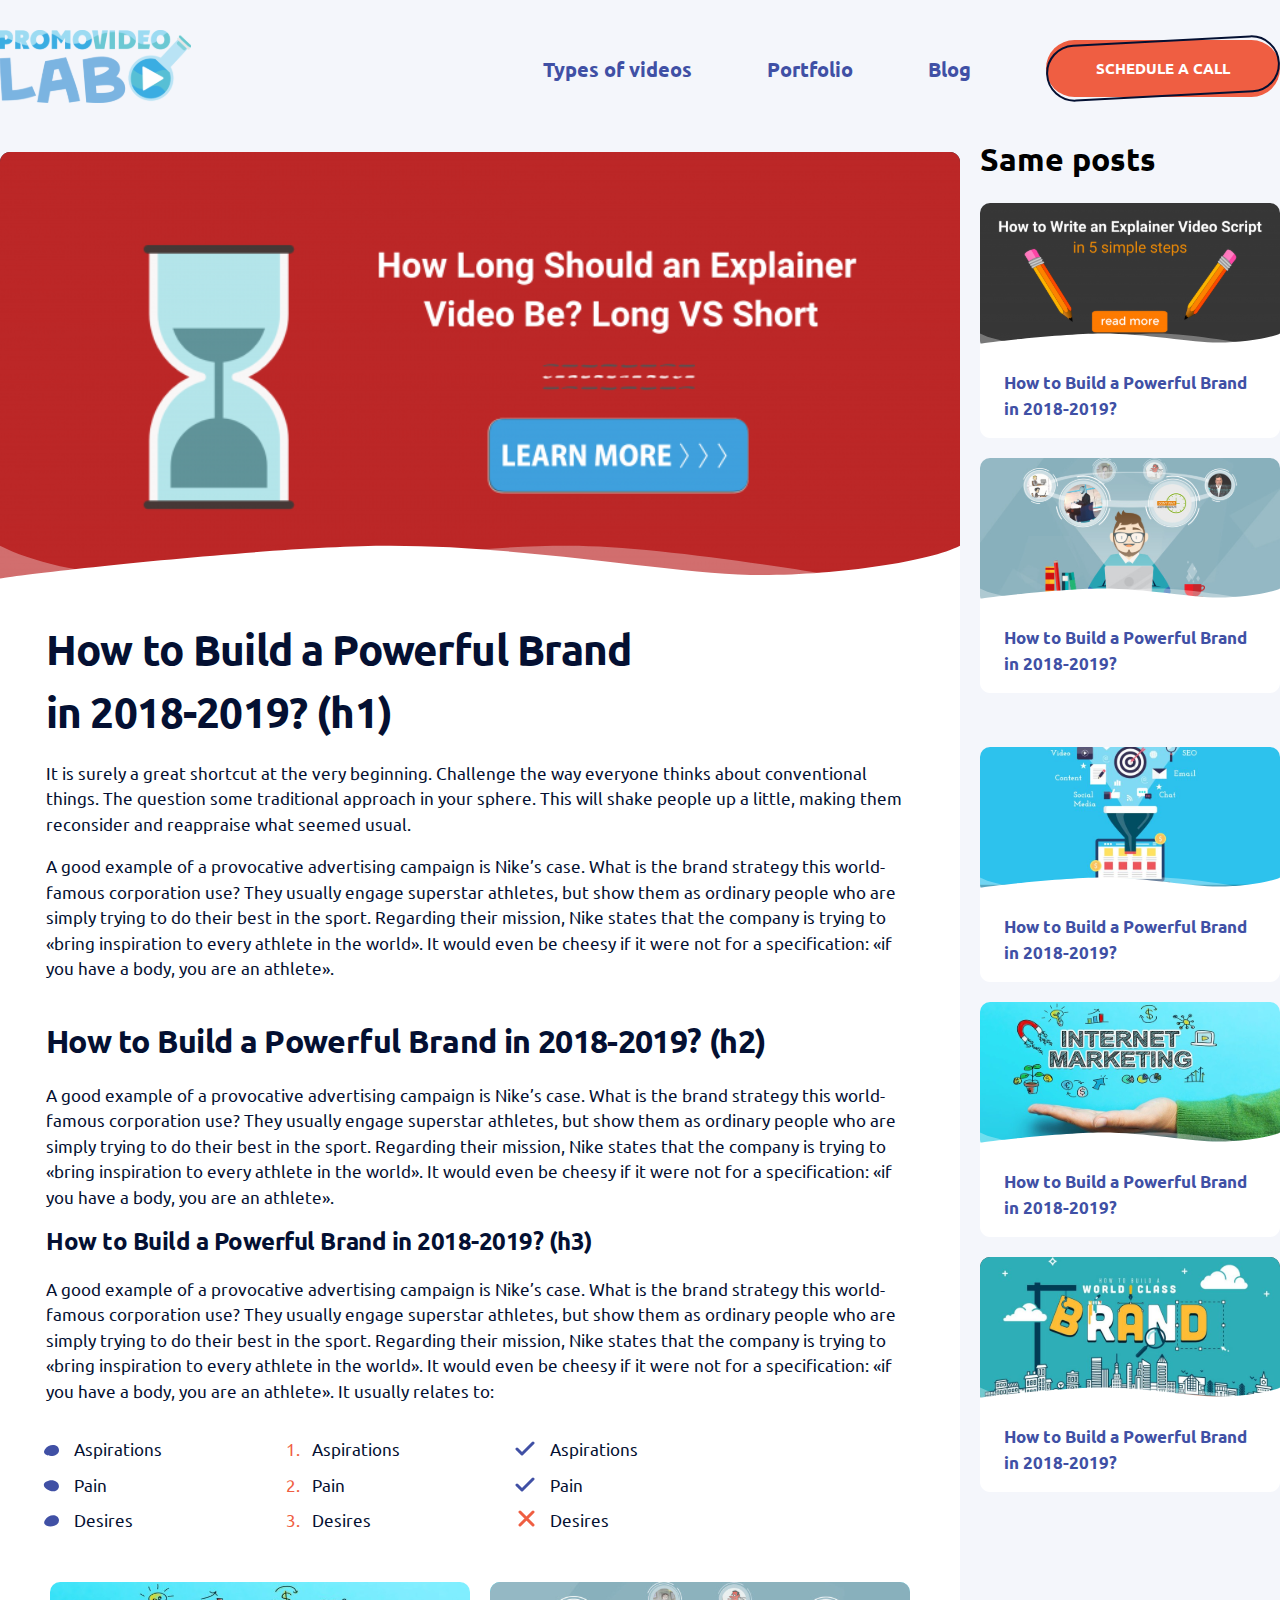
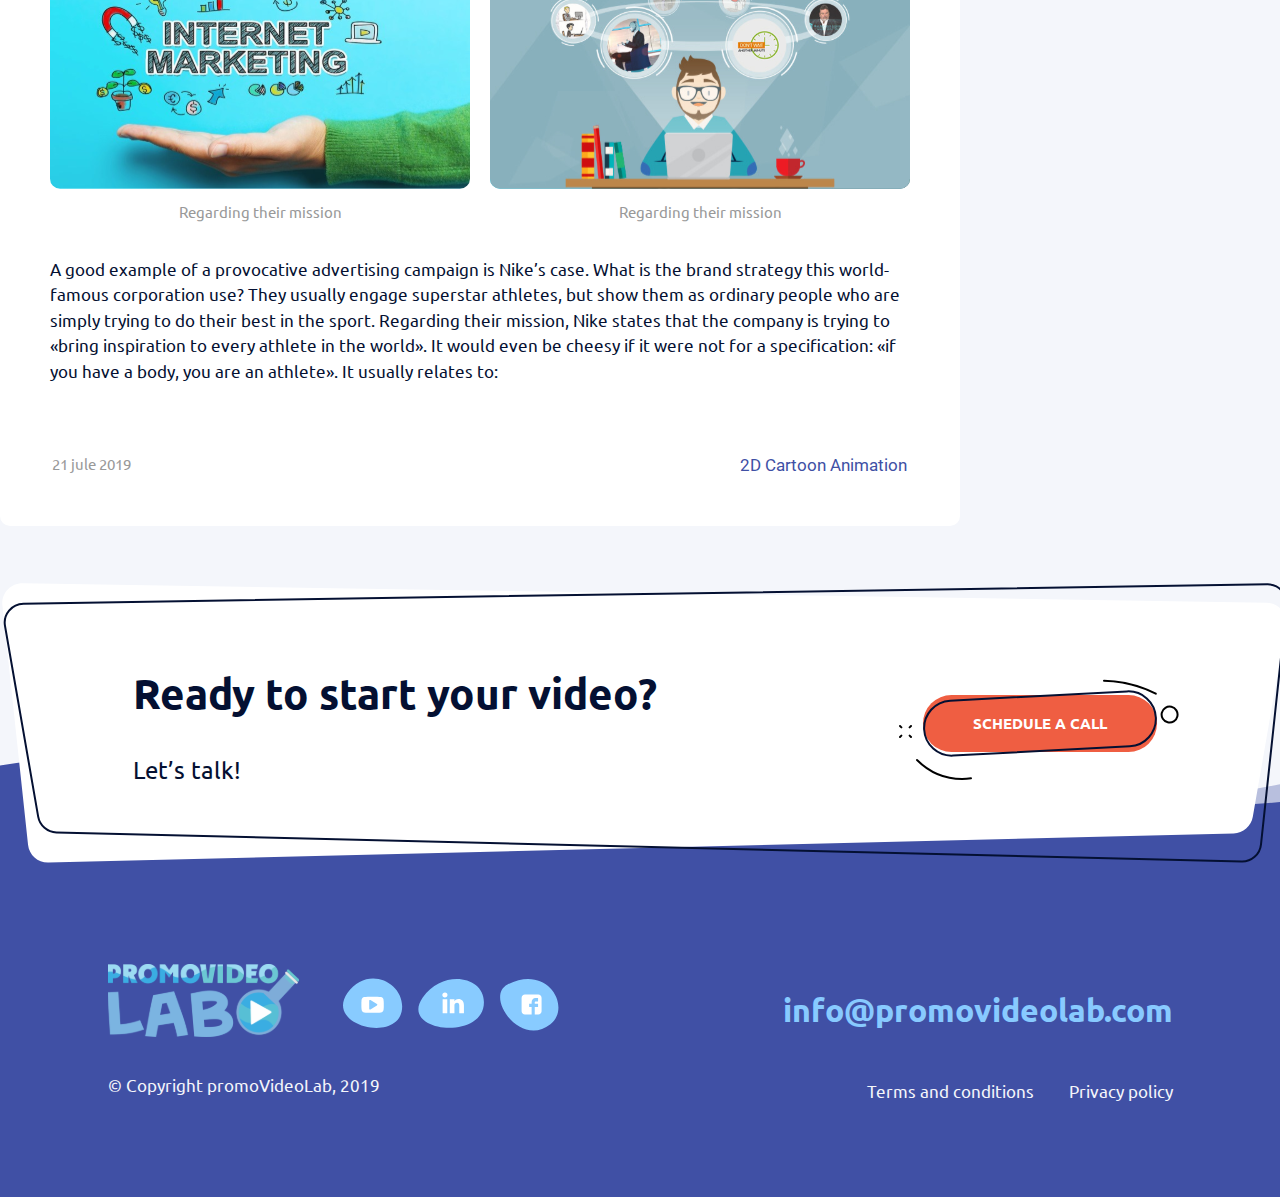
<file: article.html>
<!DOCTYPE html>
<html lang="ru">

<head>
    <meta charset="UTF-8">
    <title>Promo Video Lab | Article | How to Build... </title>
    <link href="https://fonts.googleapis.com/css2?family=Ubuntu:wght@700" rel="stylesheet">
    <link href="https://fonts.googleapis.com/css2?family=Ubuntu" rel="stylesheet">
    <link href="https://fonts.googleapis.com/css2?family=Roboto" rel="stylesheet">
    <link rel="stylesheet" href="css/normalize.css">
    <link rel="stylesheet" href="css/style.css">
    <link rel="stylesheet" href="css/article.css">
</head>

<body>
    <header>
        <div class="wrapper">
            <a href="#"><img class="logo" src="./img/logo.svg" alt="Промо видео лаб"></a>
            <nav>
                <ul class="main-menu">
                    <li>
                        <a class="main-menu-link" href="#">Types of videos</a>
                    </li>
                    <li>
                        <a class="main-menu-link" href="#">Portfolio</a>
                    </li>
                    <li>
                        <a class="main-menu-link" href="blog.html">Blog</a>
                    </li>
                    <li>
                        <a class="btn" href="#">schedule a call </a>
                    </li>
                </ul>
            </nav>
        </div>
    </header>
    <section class="article">
        <div class="wrapper"></div>
            <section class="article-content">
                <div class=article-learnmore>
                    <a href="#"><img src="img\article\learnmorebg.svg" alt=""></a>
                </div>
                <div class="article-img">
                </div>
                <div class="article-top">
                    <article class="article1">
                        <h1>How to Build a Powerful Brand<br>  in 2018-2019? (h1)</h1>
                        <p>It is surely a great shortcut at the very beginning. Challenge the way everyone thinks about
                        conventional things. The question some traditional approach in your sphere. This will shake
                        people up a little, making them reconsider and reappraise what seemed usual.</p>
                        <p>A good example of a provocative advertising campaign is Nike’s case. What is the brand strategy
                        this world-famous corporation use? They usually engage superstar athletes, but show them as
                        ordinary people who are simply trying to do their best in the sport. Regarding their mission,
                        Nike states that the company is trying to «bring inspiration to every athlete in the world». It
                        would even be cheesy if it were not for a specification: «if you have a body, you are an
                        athlete».</p>
                    </article>
                    <article class="article2">
                        <h2>How to Build a Powerful Brand in 2018-2019? (h2)</h2>
                        <p>A good example of a provocative advertising campaign is Nike’s case. What is the brand strategy
                        this world-famous corporation use? They usually engage superstar athletes, but show them as
                        ordinary people who are simply trying to do their best in the sport. Regarding their mission,
                        Nike states that the company is trying to «bring inspiration to every athlete in the world». It
                        would even be cheesy if it were not for a specification: «if you have a body, you are an
                        athlete».</p>
                    </article>
                    <article class="article3">
                        <h3>How to Build a Powerful Brand in 2018-2019? (h3)</h3>
                        <p>A good example of a provocative advertising campaign is Nike’s case. What is the brand strategy
                        this world-famous corporation use? They usually engage superstar athletes, but show them as
                        ordinary people who are simply trying to do their best in the sport. Regarding their mission,
                        Nike states that the company is trying to «bring inspiration to every athlete in the world». It
                        would even be cheesy if it were not for a specification: «if you have a body, you are an
                        athlete». It usually relates to:</p>
                    <div class="artilce-lists">
                        <ul class="artilce-list artilce-list-one">
                            <li class="first"><span>Aspirations</span></li>
                            <li class="second"><span>Pain</span></li>
                            <li class="third"><span>Desires</span></li>
                        </ul>
                        <ol class="artilce-list artilce-list-two">
                            <li class="first"><span>Aspirations</span></li>
                            <li class="second"><span>Pain</span></li>
                            <li class="third"><span>Desires</span></li>
                        </ol>
                        <ul class="artilce-list artilce-list-three">
                            <li class="first"><span>Aspirations</span></li>
                            <li class="second"><span>Pain</span></li>
                            <li class="third"><span>Desires</span></li>
                        </ul>

                    </div>
                </article>
                </div>
                <div class="article-bottom">
                    <div class="article-bottom-content">
                    <div class="article-bottom-img">
                        <img src="img\article\botom img\bottomimg-1.svg" alt="internetMarketing">
                        <span>Regarding their mission</span>
                    </div>
                    <div class="article-bottom-img">
                        <img src="img\article\botom img\bottomimg-2.svg" alt="webExplore">
                        <span>Regarding their mission</span>
                    </div>
                    </div>
                    <p>A good example of a provocative advertising campaign is Nike’s case. What is the brand strategy
                        this world-famous corporation use? They usually engage superstar athletes, but show them as
                        ordinary people who are simply trying to do their best in the sport. Regarding their mission,
                        Nike states that the company is trying to «bring inspiration to every athlete in the world». It
                        would even be cheesy if it were not for a specification: «if you have a body, you are an
                        athlete». It usually relates to:</p>
                </div>
                <div class="article-content-footer">
                    <span class="article-content-date">21 jule 2019</span>
                    <span class="article-content-subtitle">2D Cartoon Animation</span>
                </div>
            </section>
    
            <section class="sidebar">
                    <h2>Same posts</h2>
                	<div class="article-sidebar-content">
                	    <div class="sidebar-item sidebar-item-one">
                	        <a class="sidebar-item-text" href="#">How to Build a Powerful Brand in 2018-2019?</a>
                	    </div>
                	    <div class="sidebar-item sidebar-item-two">
                	        <a class="sidebar-item-text" href="#">How to Build a Powerful Brand in 2018-2019?</ф>
                	    </div>
                	    <div class="sidebar-item sidebar-item-three">
                	        <a class="sidebar-item-text" href="#">How to Build a Powerful Brand in 2018-2019?</a>
                	    </div>
                	    <div class="sidebar-item sidebar-item-four">
                	        <a class="sidebar-item-text" href="#">How to Build a Powerful Brand in 2018-2019?</a>
                	    </div>
                	    <div class="sidebar-item sidebar-item-five">
                	        <a class="sidebar-item-text" href="#">How to Build a Powerful Brand in 2018-2019?</a>
                        </div>
                    </div>
            </section>
        </div>
    </section>

    <footer>
        <div class="wrapper">
            <div class="footer-top">
                <div class="footer-form">
                    <div class="footer-form-title">
                        <h2 class="footer-form-head">Ready to start your video? </h2>
                        <p class="footer-form-text">Let’s talk! </p>
                    </div>
                    <a class="btn" href="#">schedule a call </a>
                </div>
            </div>
            <div class="footer-bottom">
                <div class="footer-bottom-left">
                    <ul class="footer-social">
                        <li>
                            <a href="#"><img class="logo" src="./img/logo.svg" alt="Промо видео лаб"></a>
                        </li>
                        <li>
                            <a class="youtube" href="#"></a>
                        </li>
                        <li>
                            <a class="linkedin" href="#"></a>
                        </li>
                        <li>
                            <a class="facebook" href="#"></a>
                        </li>
                    </ul>
                    <p class="footer-copy">© Copyright promoVideoLab, 2019</p>
                </div>
                <div class="footer-bottom-right">
                    <h3 class="footer-email">info@promovideolab.com</h3>
                    <div class="footer-links">
                        <a href="">Terms and conditions</a>
                        <a href="">Privacy policy</a>
                    </div>
                </div>
            </div>
        </div>
    </footer>
</body>

</html>
</file>
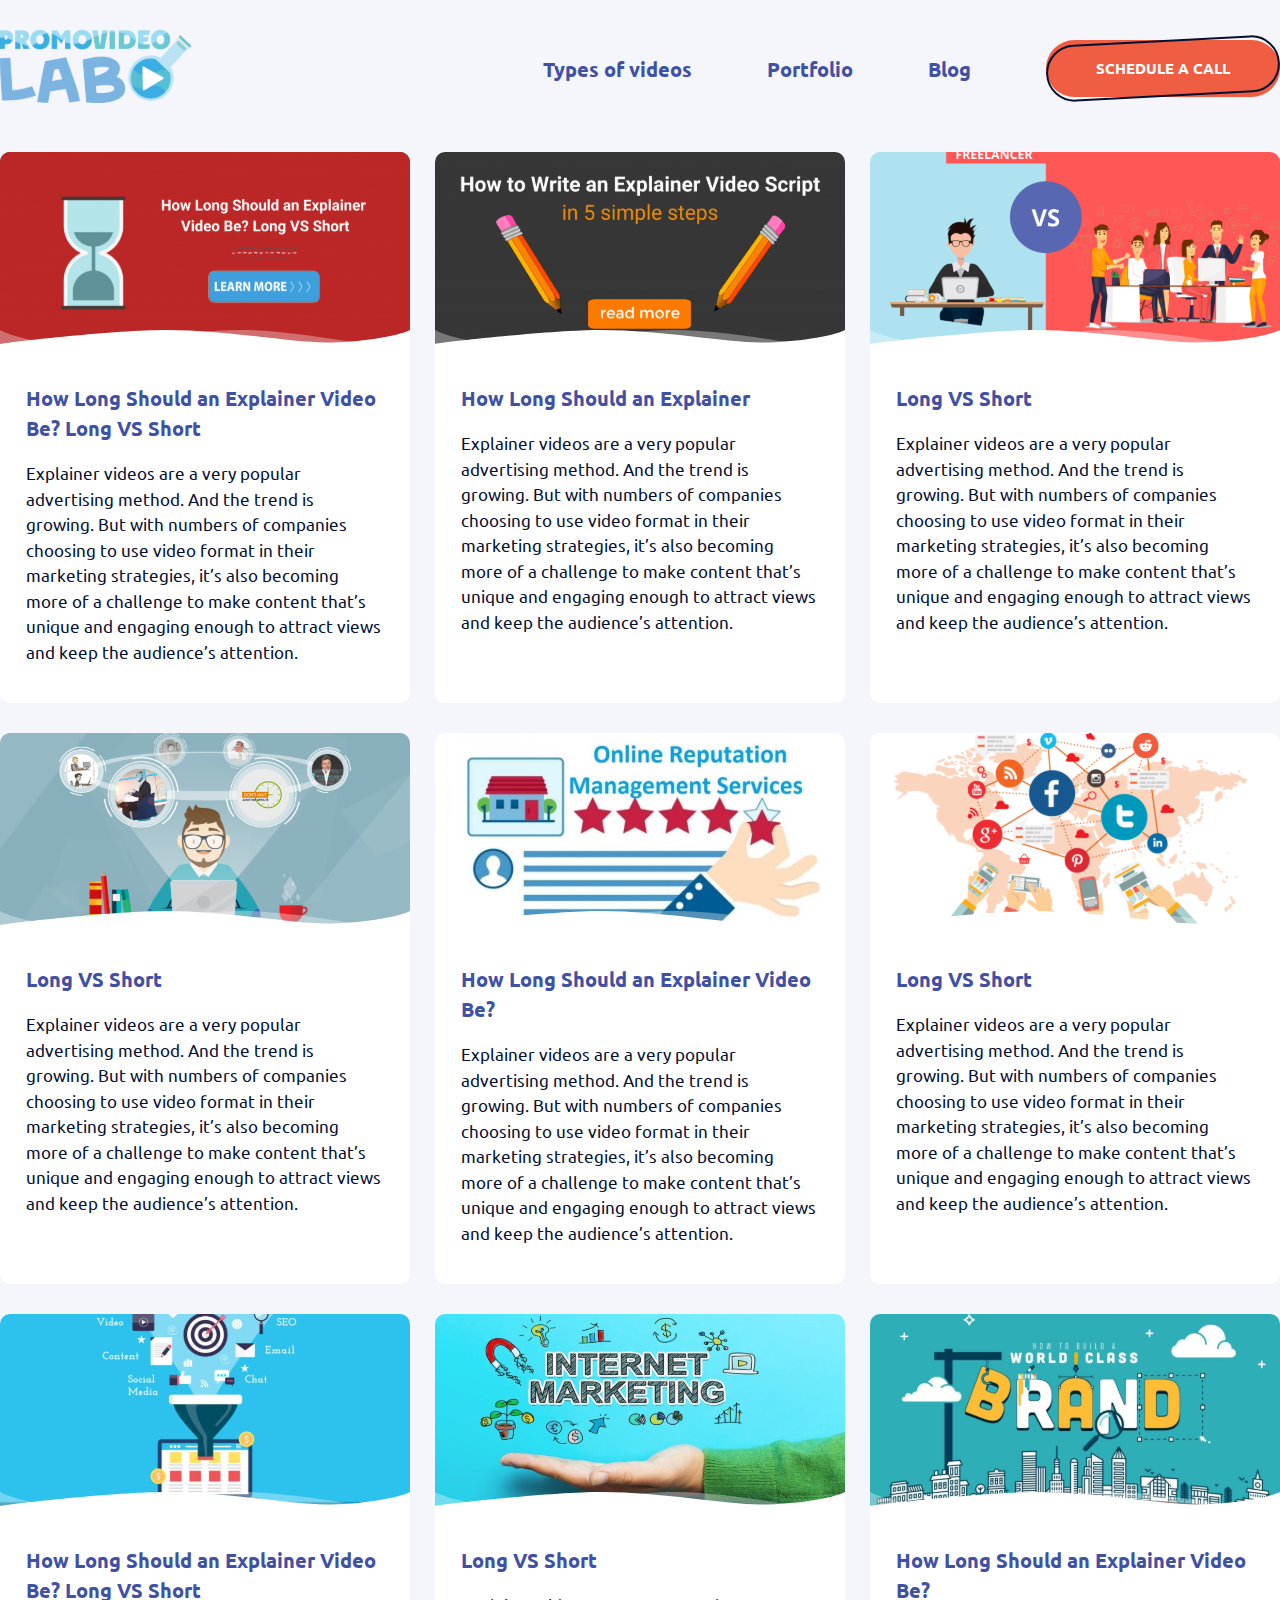
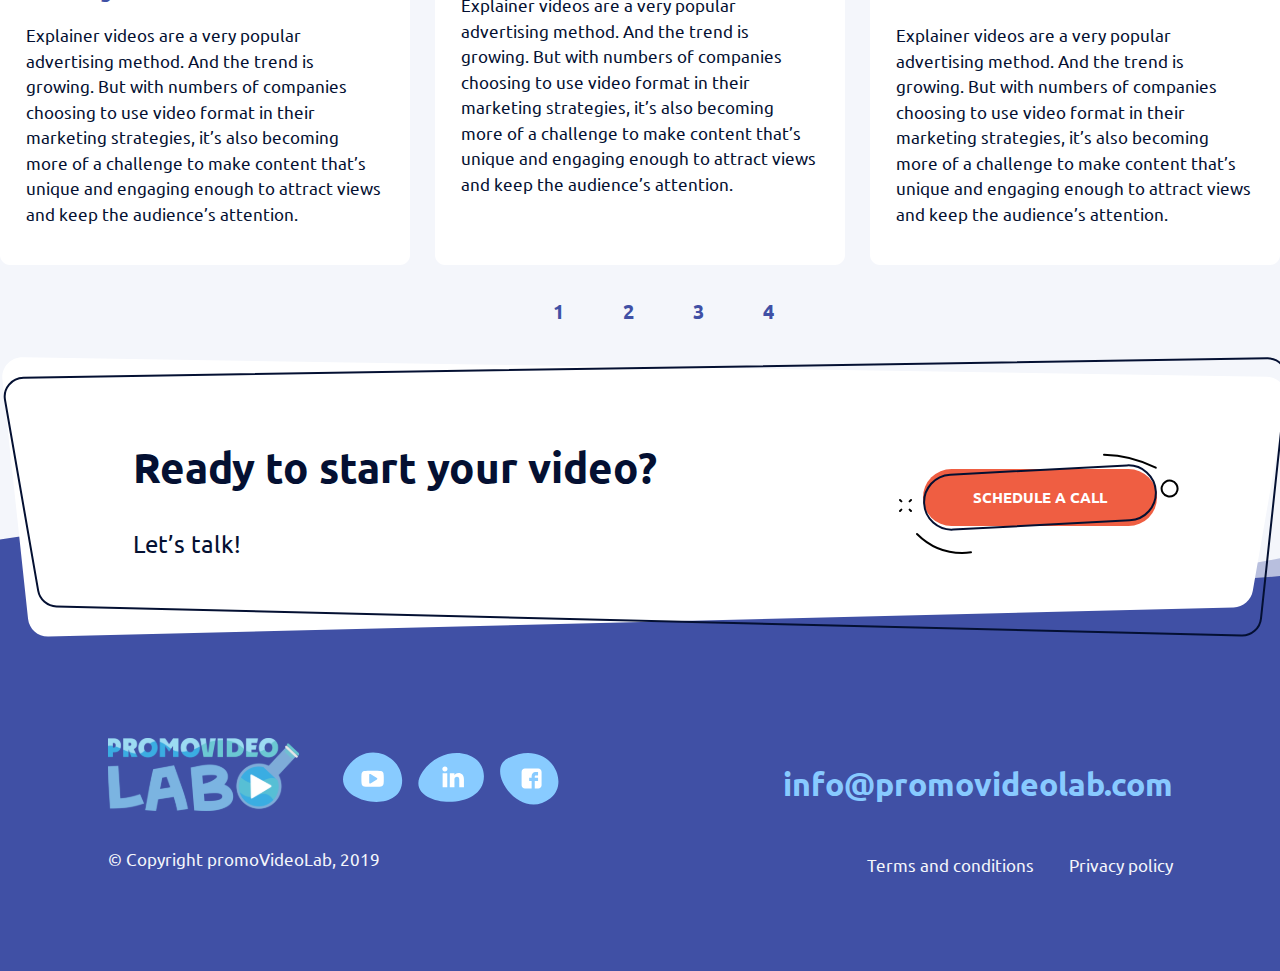
<file: blog.html>
<!DOCTYPE html>
<html lang="ru">

<head>
    <meta charset="UTF-8">
    <meta name="viewport" content="width=device-width, initial-scale=1.0">
    <title>Promo Video Lab | Blog</title>
    <link href="https://fonts.googleapis.com/css2?family=Ubuntu:wght@700" rel="stylesheet">
    <link href="https://fonts.googleapis.com/css2?family=Ubuntu" rel="stylesheet">
    <link href="https://fonts.googleapis.com/css2?family=Roboto" rel="stylesheet">
    <link rel="stylesheet" href="css/normalize.css">
    <link rel="stylesheet" href="css/style.css">
    <link rel="stylesheet" href="css/blog.css">
</head>

<body>
    <header>
        <div class="wrapper">
            <a href="./index.html"><img class="logo" src="./img/logo.svg" alt="PromoVideoLab"></a>
            <nav>
                <ul class="main-menu">
                    <li>
                        <a class="main-menu-link" href="#">Types of videos</a>
                    </li>
                    <li>
                        <a class="main-menu-link" href="#">Portfolio</a>
                    </li>
                    <li>
                        <a class="main-menu-link" href="#">Blog</a>
                    </li>
                    <li>
                        <a class="btn" href="#">schedule a call </a>
                    </li>
                </ul>
            </nav>
        </div>
    </header>

    <section class="blog-content">
        <div class="wrapper">
            <div class="blog-list">
                <div class="blog-item blog-item-one">
                    <div class="blog-item-content">
                        <a class="blog-item-head" href="./article.html">How Long Should an Explainer Video Be? Long VS
                            Short</a>
                        <p class="blog-item-text">
                            Explainer videos are a very popular advertising method.
                            And the trend is growing. But with numbers of companies
                            choosing to use video format in their marketing strategies,
                            it’s also becoming more of a challenge to make content that’s unique
                            and engaging enough to attract views and keep the audience’s attention.
                        </p>
                    </div>
                </div>
                <div class="blog-item blog-item-two">
                    <div class="blog-item-content">
                        <a class="blog-item-head" href="#">How Long Should an Explainer</a>
                        <p class="blog-item-text">
                            Explainer videos are a very popular advertising method. And the trend is growing.
                            But with numbers of companies choosing to use video format in their marketing strategies,
                            it’s also becoming more of a challenge to make content that’s unique and
                            engaging enough to attract views and keep the audience’s attention.
                        </p>
                    </div>
                </div>
                <div class="blog-item blog-item-three">
                    <div class="blog-item-content">
                        <a class="blog-item-head" href="#">Long VS Short</a>
                        <p class="blog-item-text">
                            Explainer videos are a very popular advertising method.
                            And the trend is growing. But with numbers of companies
                            choosing to use video format in their marketing strategies,
                            it’s also becoming more of a challenge to make content that’s unique
                            and engaging enough to attract views and keep the audience’s attention.
                        </p>
                    </div>
                </div>
                <div class="blog-item blog-item-four">
                    <div class="blog-item-content">
                        <a class="blog-item-head" href="#">Long VS Short</a>
                        <p class="blog-item-text">
                            Explainer videos are a very popular advertising method.
                            And the trend is growing. But with numbers of companies
                            choosing to use video format in their marketing strategies,
                            it’s also becoming more of a challenge to make content that’s unique
                            and engaging enough to attract views and keep the audience’s attention.
                        </p>
                    </div>
                </div>
                <div class="blog-item blog-item-five">
                    <div class="blog-item-content">
                        <a class="blog-item-head" href="#">How Long Should an Explainer Video Be?</a>
                        <p class="blog-item-text">
                            Explainer videos are a very popular advertising method.
                            And the trend is growing. But with numbers of companies
                            choosing to use video format in their marketing strategies,
                            it’s also becoming more of a challenge to make content that’s unique
                            and engaging enough to attract views and keep the audience’s attention.
                        </p>
                    </div>
                </div>
                <div class="blog-item blog-item-six">
                    <div class="blog-item-content">
                        <a class="blog-item-head" href="#">Long VS Short</a>
                        <p class="blog-item-text">
                            Explainer videos are a very popular advertising method.
                            And the trend is growing. But with numbers of companies
                            choosing to use video format in their marketing strategies,
                            it’s also becoming more of a challenge to make content that’s unique
                            and engaging enough to attract views and keep the audience’s attention.
                        </p>
                    </div>
                </div>
                <div class="blog-item blog-item-seven">
                    <div class="blog-item-content">
                        <a class="blog-item-head" href="#">How Long Should an Explainer Video Be? Long VS Short</a>
                        <p class="blog-item-text">
                            Explainer videos are a very popular advertising method.
                            And the trend is growing. But with numbers of companies
                            choosing to use video format in their marketing strategies,
                            it’s also becoming more of a challenge to make content that’s unique
                            and engaging enough to attract views and keep the audience’s attention.
                        </p>
                    </div>
                </div>
                <div class="blog-item blog-item-eight">
                    <div class="blog-item-content">
                        <a class="blog-item-head" href="#">Long VS Short</a>
                        <p class="blog-item-text">
                            Explainer videos are a very popular advertising method.
                            And the trend is growing. But with numbers of companies
                            choosing to use video format in their marketing strategies,
                            it’s also becoming more of a challenge to make content that’s unique
                            and engaging enough to attract views and keep the audience’s attention.
                        </p>
                    </div>
                </div>
                <div class="blog-item blog-item-nine">
                    <div class="blog-item-content">
                        <a class="blog-item-head" href="#">How Long Should an Explainer Video Be?</a>
                        <p class="blog-item-text">
                            Explainer videos are a very popular advertising method.
                            And the trend is growing. But with numbers of companies
                            choosing to use video format in their marketing strategies,
                            it’s also becoming more of a challenge to make content that’s unique
                            and engaging enough to attract views and keep the audience’s attention.
                        </p>
                    </div>
                </div>
            </div>
            <nav class="blog-nav">
                <ul>
                    <li><button>1</button></li>
                    <li><button>2</button></li>
                    <li><button>3</button></li>
                    <li><button>4</button></li>
                </ul>
            </nav>
        </div>
    </section>

    <footer>
        <div class="wrapper">
            <div class="footer-top">
                <div class="footer-form">
                    <div class="footer-form-title">
                        <h2 class="footer-form-head">Ready to start your video? </h2>
                        <p class="footer-form-text">Let’s talk! </p>
                    </div>
                    <a class="btn" href="#">schedule a call </a>
                </div>
            </div>
            <div class="footer-bottom">
                <div class="footer-bottom-left">
                    <ul class="footer-social">
                        <li><a href="#"><img class="logo" src="./img/logo.svg" alt="Промо видео лаб"></a></li>
                        <li><a class="youtube" href="#"></a></li>
                        <li><a class="linkedin" href="#"></a></li>
                        <li><a class="facebook" href="#"></a></li>
                    </ul>
                    <p class="footer-copy">© Copyright promoVideoLab, 2019</p>
                </div>
                <div class="footer-bottom-right">
                    <h3 class="footer-email">info@promovideolab.com</h3>
                    <div class="footer-links">
                        <a href="">Terms and conditions</a>
                        <a href="">Privacy policy</a>
                    </div>
                </div>
            </div>
        </div>
    </footer>
</body>

</html>
</file>
<file: css/style.css>
html {
	background-color: #F4F6FB;
}


	

.wrapper {
	display: flex;
	
	max-width: 1280px;
	margin: 0 auto;
	
}

.btn {
	display: inline-block;
	
	position: relative;
	margin-right: 0;
	padding: 20px 50px;
	
	
	font-family: 'Ubuntu', 'Verdana', sans-serif;
	text-transform: uppercase;
	text-decoration: none;
	font-size: 15px; !important;
	font-weight: bold;
	color: #FFFFFF; !important;
	
	border-radius: 30px;
	
	background-color: #EF5E42;
}

.btn:hover {
	background-color: #ef8042;
}

.btn:active {
	background-color: #B54029;
}

.btn::before {
	box-sizing: border-box;
	
	position: absolute;
	top: 0;
	left: 0;
	
	display: inline-block;
	content: "";
	
	width: 100%;
	height: 100%;
	border: 2px solid #041032;
	border-radius: 30px;
	
	
	
	background-color: transparent;

 	transform: rotate(-3deg);
	
	transition: all 0.25s;
}

.btn:hover::before {
	transform: rotate(3deg);
}

.btn:active::before {
	transform: rotate(0deg);
}

.btn-circle {
    width: 60px;
    height: 60px;

    border-radius: 50%;

    background-image: url(../img/arrow.svg);
    background-position: 55% center;
    background-repeat: no-repeat;
}

/*-------------------------- Шапка -------------------------*/

header .wrapper {
	justify-content: space-between;
	align-items: center;
	
	padding-top: 30px;
	padding-bottom: 45px;
}

.main-menu {
	display: flex;
	/*justify-content: space-between;*/
	align-items: center;
	
	padding: 0;
	margin: 0;
	
	list-style-type: none;
}

.main-menu .main-menu-link {
	margin-right: 75px;
	
	text-decoration: none;
	
	font-family: 'Ubuntu', 'Verdana', sans-serif;
	font-size: 20px;
	font-weight: bold;
	line-height: 150%;
	color: #4050A5;
	
	transition: all 0.5s;
}

.main-menu .main-menu-link:hover:not(.btn) {
	color: #EF5E42;
}

/*--------------------------------- Конец шапки -------------------------*/


/*------------------------------ Начало promo ------------------------------*/

.promo {
	position: relative;

	/* min-height: 627px; */
	min-height: 567px;

	/* background: url(../img/promo-photo.svg) no-repeat 92% 50%,  url(../img/promo-wave.svg) no-repeat 100% 100%; */

	/* background-image: url(../img/promo-photo.svg);
	background-repeat: no-repeat;
	background-size: contain;
	background-position: 92% 50%; */

	background-image: url(../img/promo-wave.svg);
	background-repeat: no-repeat;
	background-position: 100% 100%;

}

.promo .wrapper {
	
}


.promo-content {
	display: flex;
	flex-direction: column;
	z-index: 2;
}

.promo-content h1 {
	max-width: 390px;
	margin-bottom: 0;
	
	font-family: 'Ubuntu', 'Verdana', sans-serif;
	font-size: 42px;
	letter-spacing: -0.02em;
	color: #041032;
}

.promo-content .accent {
	color: #EF5E42;
}

.promo-content p {
	margin:32px 0;
	
	font-family: 'Roboto', 'Tahoma', sans-serif;
	font-size: 20px;
	line-height: 150%;
	color: #041032;
}


.promo-content .buttons {
	display: flex;
	align-items: center;
	
}

/*.promo-content .btn-play {*/
/*	display: flex;*/
/*	align-items: center;*/
/*	height: 70px;*/
/*	position: relative;*/
	
/*	margin-left: 22px;*/
/*	padding-left: 75px;*/
	
/*	font-family: 'Ubuntu', 'Verdana', sans-serif;*/
/*	font-size: 15px;*/
/*	line-height: 150%;*/
/*	font-weight: bold;*/
/*	text-decoration: none;*/
	
/*	color: #041032;*/
/*}*/


/*.promo-content .btn-play::before {*/
/*	display: inline-block;*/
/*	position: absolute;*/
/*	content: "";*/
/*	left: 0;*/
	
/*	width: 100%;*/
/*	height: 100%;*/
	
	
/*	background-image: url(../img/btn-play.svg);*/
/*	background-size: cover;*/
/*	background-position: 0 center;*/
/*	background-repeat: no-repeat;*/
/*}*/

.btn-play {
	/* box-sizing: border-box; */
	
	display: flex;
	justify-content: space-between;
	align-items: center;
	
	margin-left: 33px;
	
	font-family: 'Ubuntu', 'Verdana', sans-serif;
	font-size: 15px;
	line-height: 150%;
	font-weight: bold;
	text-decoration: none;
	text-transform: uppercase;
	
	color: #041032;
}

.btn-play-img {
	position: relative;
	display: inline-block;
	height: 60px;
	width: 60px;
	
	margin-right: 18px;
	
	background-color: #88CAFF;
	border-radius: 50%;
	background-image: url(../img/btn-arrow.svg);
	background-repeat: no-repeat;
	background-position: 55% 50%;

}

.btn-play-img:hover {
	background-color: #ef8042;
}

.btn-play-img:active {
	background-color: #B54029;
}

.btn-play-img.btn-play-img-promo:hover {
	background-color: #5cb3fa;
}

.btn-play-img.btn-play-img-promo:active {
	background-color: #2c9ffc;
}


.btn-play-img::before {
	box-sizing: border-box;
	content: "";
	
	position: absolute;
	bottom: 0;
	left: -6px;
	
	display: inline-block;
	
	width: 72.77px;
	height: 56.27px;
	
	border: 2px solid #041032;
	border-radius: 50%;
	
	transform: rotate(10.67deg);
	
	transition: all 0.25s;
}

.btn-play-img:active::before {
	transform: rotate(0deg);
	
	width: 100%;
	height: 100%;
	left: 0;
}

.btn-play-img:hover::before {
	transform: rotate(-10.67deg);
	
}

.btn-play-text {
	color: #041032;
	transition: all 0.25s;
}

.btn-play-text:hover {
	color: #EF5E42;
	
}

.promo-img {
	position: absolute;
	/* right: 138px; */
	bottom: -35px;
	/* top: 21px; */
	left: 678px;

	width: 1104px;
	height: 606px;

	background-image: url(../img/promo-photo.svg);
	background-repeat: no-repeat;
	background-size: 100%;
	background-position: 92% 50%;
}


/*--------------------------------- Конец promo -------------------------*/


/* --------------------------------- comapnies ----------------------------- */

.comapnies {
	box-sizing: border-box;
	padding-top: 60px;
	background-color: #FFFFFF;
	min-height: 350px;
}

.comapnies .wrapper {
	display: flex;
	flex-direction: column;
	align-items: center;
}

.comapnies-header {
	font-family: 'Ubuntu', 'Verdana', sans-serif;
	font-size: 42px;
	letter-spacing: -0.02em;
	color: #041032;
}

.comapnies-list {
	padding: 0;

	display: flex;
	flex-direction: row;
	justify-content: space-between;
	align-items: center;
	list-style-type: none;
}

.comapnies-list li {
	margin-right: 116px;
}

.comapnies-list li:last-child {
	margin-right: 0;
}

/* .comapnies-link {
	margin-right: 116px;
} */



/* --------------------------------- Конец comapnies ----------------------------- */


/* ------------------------------- Начало steps ---------------------------------------- */

.steps {
	padding-top: 91px;
	padding-bottom: 37.5px;
}
.steps .steps-list {
	height: 736px;
	width: 1213px;
	margin: 0 auto;

	display: flex;
	flex-direction: row;
	justify-content: space-between;
	/* align-items: center; */
	flex-wrap: wrap;

}

.steps-title {

	display: flex;
	flex-direction: column;
	align-items: center;
	flex-basis: 429px;
	text-align: center;
	/* width: 327px; */
	height: 295px;
}

.steps-title .steps-title-header {
	margin-top: 0;

	font-family: 'Ubuntu', 'Verdana', sans-serif;
	font-size: 42px;
	line-height: 150%;
	
	color: #041032;
}

.steps-title-header .btn {
	position: relative;
}

.steps-title-header .btn::after {
	position: absolute;
	top: -25px;
	left: -24px;
	display: block;
	content: "";
	height: 110px;
	width: 280px;
	background-image: url(../img/steps/button-decor.svg);
	z-index: -1;
}

.steps-list .step {
	/* border: 1px solid red; */

	position: relative;
	max-width: 294px;
	margin-left: 75px;

	display: flex;
	flex-direction: column;
	justify-content: space-between;
	align-items: center;

	text-align: center;
}

.step-one {
	background-image: url(../img/steps/step-1.svg);
	background-position: top;
	background-repeat: no-repeat;
}

.step-two {
	background-image: url(../img/steps/step-2.svg);
	background-position: top;
	background-repeat: no-repeat;
}

.step-three {
	background-image: url(../img/steps/step-3.svg);
	background-position: top;
	background-repeat: no-repeat;
}

.step-four {
	background-image: url(../img/steps/step-4.svg);
	background-position: top;
	background-repeat: no-repeat;
}

.step-five {
	background-image: url(../img/steps/step-5.svg);
	background-position: top;
	background-repeat: no-repeat;
}

.steps-list div:nth-child(2) {
	margin-left: 14px;
}



.step .step-header {
	margin: 0;
	margin-top: 180px;
	font-family: 'Ubuntu', 'Verdana', sans-serif;
	font-size: 24px;
	color: #041032;
	
}

.step .step-text {
	margin: 0;
	margin-bottom: 40px;
	font-family: 'Ubuntu', 'Verdana', sans-serif;
	font-size: 17px;
	line-height: 150%;
	color: #041032;
}



/* -----------------------------------Конец steps ------------------------------------------- */

/* --------------------------------------- Начало portfolio ------------------------------------ */

.portfolio {
	display: flex;
	flex-direction: column;
	align-items: center;
	min-height: 1055.5px;
	background-image: url(../img/portfolio-bg.svg);

}

.portfolio .wrapper {
	display: flex;
	flex-direction: column;
	align-items: center;
}

.portfolio-title {
	margin-top: 86.5px;
	font-family: 'Ubuntu', 'Verdana', sans-serif;
	font-size: 42px;
	color: white;
}

.portfolio-list {
	display: flex;
	flex-direction: row;
	justify-content: space-between;
	flex-wrap: wrap;
	width: 1294px;
}

.portfolio-item {
	box-sizing: content-box;
	display: flex;
	flex-direction: column-reverse;
	width: 411px;
	height: 357px;
	margin-bottom: 30px;

	/* background-image: url(../img/portfolio/portfolio-item-bg.svg);
	background-position: bottom;
	background-repeat: no-repeat;
	background-size: contain; */
}

.portfolio-content {
	display: flex;
	margin-bottom: 10px;
}

.btn-play-img-portfolio {
	background-color: #EF5E42;
}

.portfolio-description {
	margin-left: 10px;
}

.portfolio-header {
	margin-bottom: 10px;
	color: #4050A5;
	font-family: 'Ubuntu', 'Verdana', sans-serif;
	font-size: 20px;
}

.portfolio-text {
	margin-top: 10px;
	color: #041032;
	font-family: 'Roboto', 'Tahoma', sans-serif;
	font-size: 20px;
	line-height: 150%;
}

.portfolio-content .btn-play {
	position: relative;
}

.portfolio-content .btn-play::after {
	position: absolute;
	top: 5px;
	left: -14px;
	display: block;
	content: "";
	width: 90px;
	height: 90px;
	border: 1px solid #EF5E42;
	border-radius: 50%;
	opacity: 0.33;
	box-sizing: border-box;
	/* background-image: url(../img/portfolio/btn-ellipse.svg); */
	/* z-index: -1; */
}

.portfolio-item-first {
	background: url(../img/portfolio/portfolio-item-bg.svg) no-repeat bottom, url(../img/portfolio/first.svg) no-repeat top;
}

.portfolio-item-second {
	background: url(../img/portfolio/portfolio-item-bg.svg) no-repeat bottom, url(../img/portfolio/second.svg) no-repeat top;
}

.portfolio-item-third {
	background: url(../img/portfolio/portfolio-item-bg.svg) no-repeat bottom, url(../img/portfolio/third.svg) no-repeat top;
}

.portfolio-item-fourth {
	background: url(../img/portfolio/portfolio-item-bg.svg) no-repeat bottom, url(../img/portfolio/first.svg) no-repeat top;
}

.portfolio-item-fifth {
	background: url(../img/portfolio/portfolio-item-bg.svg) no-repeat bottom, url(../img/portfolio/second.svg) no-repeat top;
}

.portfolio-item-more {
	position: relative;
	box-sizing: content-box;
	background-color: white;
	background-image: url(../img/portfolio/more-item-decor.svg);
	background-repeat: no-repeat;
	background-position: 50% 53%;
	margin: 0;
	width: 410px;
	height: 357px;
	border-radius: 10px;
}

.btn-play-img-more::after {
	position: absolute;
	top: -100px;
	left: -166px;
	content: "";
	width: 410px;
	height: 357px;
	border: 2px solid #041032;
	box-sizing: border-box;
	border-radius: 10px;
	transform: rotate(1.16deg);
	transition: all 0.5s;
}

.btn-play-img-more:hover::after {
	transform: rotate(0);
}

.btn-play-more {
	position: relative;
	display: flex;
	flex-direction: column;
	margin-top: 100px;
	margin-left: 0;

}

.btn-play-img-more {
	position: relative;
	background-color: #EF5E42;
	background-image: url(../img/portfolio/Plus.svg);
	background-position: center;

}

.portfolio-more-text {
	margin-top: 24px;
	font-family: 'Ubuntu', 'Verdana', sans-serif;
	font-size: 24px;
	color: #041032;
	text-transform: capitalize;
}

.btn-play-more:hover .portfolio-more-text {
	color: #EF5E42;
}


/* --------------------------------------- Конец portfolio ------------------------------------ */



/* ------------------------------------------ Начало advantages ------------------------------------ */

.advantages {
	padding: 110px 0 57px;
}

.advantages .wrapper {

}

.advantages-content {
	display: flex;
	flex-direction: column;
	align-items: center;
	max-width: 1131px;
	margin: 0 auto;
}

.advantages-title {
	font-family: 'Ubuntu', 'Verdana', sans-serif;
	font-size: 42px;
	margin: 0;
	margin-bottom: 65px;
	color: #041032;
}

.advantages-list {
	display: flex;
	flex-direction: row;
	justify-content: space-between;
	flex-wrap: wrap;
}

.advantages-item {
	margin-bottom: 30px;

	display: flex;
	flex-direction: column;
	align-items: center;
	max-width: 283px;

}

.advantages-item-header {
	margin-top: 180px;
	font-family: 'Ubuntu', 'Verdana', sans-serif;
	font-size: 24px;
	color: #041032;


}

.advantages-item-text {
	font-family: 'Ubuntu', 'Verdana', sans-serif;
	font-size: 17px;
	line-height: 150%;
	text-align: center;
	color: #041032;

}

.advantages-item-one {
	background-image: url(../img/advantages/item-1.svg);
	background-repeat: no-repeat;
	background-position: top;
}

.advantages-item-two {
	background-image: url(../img/advantages/item-2.svg);
	background-repeat: no-repeat;
	background-position: top;
}

.advantages-item-three {
	background-image: url(../img/advantages/item-3.svg);
	background-repeat: no-repeat;
	background-position: top;	
}

.advantages-item-four {
	background-image: url(../img/advantages/item-4.svg);
	background-repeat: no-repeat;
	background-position: top;
}

.advantages-item-five {
	background-image: url(../img/advantages/item-5.svg);
	background-repeat: no-repeat;
	background-position: top;
}

.advantages-item-six {
	background-image: url(../img/advantages/item-6.svg);
	background-repeat: no-repeat;
	background-position: top;
}


/* ------------------------------------------ Конец advantages ------------------------------------ */


/* ---------------------------------------------- Начало reviews ---------------------------------------- */

.reviews {
	padding-bottom: 27px;
}

.reviews .wrapper {
	display: flex;
	flex-direction: column;
}

.reviews-title {
	display: flex;
	justify-content: center;
}

.reviews-title-header {
	font-family: 'Ubuntu', 'Verdana', sans-serif;
	font-size: 42px;
	color: #041032;
}

.reviews-title-buttons {
	display: flex;
	margin-left: 20px;
}

.reviews-title-buttons .btn-play {
	margin: 0;
}

.btn-arrow-left {
	background-color: #EF5E42;
	background-image: url(../img/reviews/arrow-left.svg);
	background-position: 45% 50%;
}

.btn-arrow-right {
	background-color: #EF5E42;
	background-image: url(../img/reviews/arrow-right.svg);
}

.reviews-list {
	display: flex;
	justify-content: space-between;
}

.review {
	padding-bottom: 36px;
	display: flex;
	flex-direction: column;
	align-items: center;
	text-align: center;
	max-width: 410px;
	max-height: 585px;
	background-color: #FFFFFF;
	border-radius: 20px;
}

.review-visa {
	height: 35px;
	width: 114px;
	margin-top: 42px;
	margin-bottom: 44px;
	background-image: url(../img/reviews/visa.svg);
	background-repeat: no-repeat;
	background-position: center;
}

.review-cision {
	height: 50px;
	width: 130px;
	margin-top: 37px;
	margin-bottom: 34px;
	background-image: url(../img/reviews/cision.svg);
	background-repeat: no-repeat;
	background-position: center;
}

.review-bragshare {
	height: 30px;
	width: 172px;
	margin-top: 47px;
	margin-bottom: 43px;
	background-image: url(../img/reviews/bragshare.svg);
	background-repeat: no-repeat;
	background-position: center;
}

.stars {
	width: 145px;
	height: 20px;
	background-image: url(../img/reviews/stars.svg);
	background-repeat: no-repeat;
}

.review-text {
	margin: 32px 64px 32px;
	height: 175px;
	font-family: 'Ubuntu', 'Verdana', sans-serif;
	font-size: 17px;
	line-height: 150%;
	color: #041032;
}

.review-caption {
	margin-bottom: 27px;
	font-family: 'Ubuntu', 'Verdana', sans-serif;
	font-size: 15px;
	line-height: 150%;
	color: #999999;
}

.btn-play-review {
	margin: 0;
}

.btn-play-img-review {
	margin: 0 18px;
	background-color: #EF5E42;
}

.reviews-pages {
	margin: 28px auto 0;
	width: 35px;
	height: 17px;
	background-image: url(../img/reviews/pages.svg);
	background-repeat: no-repeat;
	
}
/* ---------------------------------------------- Конец reviews ---------------------------------------- */


/* -------------------------------------------------- Начало Footer --------------------------------------- */

footer {
	display: flex;
	flex-direction: column;
	background-image: url(../img/footer-bg.svg);
	background-repeat: no-repeat;
	background-position: bottom;
	min-height: 596px;
}

footer .wrapper {
	display: flex;
	flex-direction: column;
}

.footer-top {

}

.footer-form {
	display: flex;
	justify-content: space-around;
	align-items: center;
	width: 1290px;
	height: 280px;
	background-image: url(../img/form-bg.svg);
}

.footer-form .btn {
	position: relative;
	z-index: 4;
	/* margin-right: 145px; */

}

.footer-form .btn::after {
	position: absolute;
	top: -25px;
	left: -24px;
	display: block;
	content: "";
	height: 110px;
	width: 280px;
	background-image: url(../img/steps/button-decor.svg);
	z-index: 1;
}


.footer-form-head {
	font-family: 'Ubuntu', 'Verdana', sans-serif;
	font-size: 42px;
	color: #041032;

}

.footer-form-text {
	font-family: 'Ubuntu', 'Verdana', sans-serif;
	font-size: 24px;
	line-height: 150%;
	color: #041032;

}



.footer-bottom {
	display: flex;
	flex-direction: row;
	justify-content: space-around;
	padding: 85px 0;
}

.footer-bottom-left {
	display: flex;
	flex-direction: column;
	justify-content: space-around;
}

.footer-social {
	display: flex;
	padding: 0;
	list-style-type: none;
}

.footer-social li:first-child {
	margin-right: 35px;
} 

.youtube {
	display: block;
	width: 78px;
	height: 78px;
	background-image: url(../img/footer/YT.svg);
	background-repeat: no-repeat;
	background-position: center;
}

.linkedin {
	display: block;
	width: 78px;
	height: 78px;
	background-image: url(../img/footer/IN.svg);
	background-repeat: no-repeat;
	background-position: center;
}

.facebook {
	display: block;
	width: 78px;
	height: 78px;
	background-image: url(../img/footer/FB.svg);
	background-repeat: no-repeat;
	background-position: center;
}

.footer-copy {
	font-family: 'Ubuntu', 'Verdana', sans-serif;
	font-size: 17px;
	color: #F4F6FB;
}

.footer-bottom-right {
	display: flex;
	flex-direction: column;
	justify-content: space-around;
}

.footer-email {
	margin-bottom: 30px;
	font-family: 'Ubuntu', 'Verdana', sans-serif;
	font-size: 32px;
	color: #88CAFF;
}

.footer-links {
	display: flex;
	justify-content: flex-end;
}

.footer-links a {
	margin-left: 35px;
	text-decoration: none;
	font-family: 'Ubuntu', 'Verdana', sans-serif;
	font-size: 17px;
	color: #F4F6FB;

	transition: all 0.5s;
}

.footer-links a:hover {
	color: #EF5E42;
}
</file>
<file: css/article.css>
.article {
    display: flex;
    flex-direction: row;
    flex-wrap: wrap;
    justify-content: left;
    max-width: 1280px;
    margin: 0 auto;
    margin-bottom: 57px;
    padding: 0;
}

.article .wrapper {
    width: 1280px;
}

.article-content {
    display: flex;
    flex-direction: column;
    
    width: 960px;
    height: 1974px;

    margin-left: 0;

    background-color: #ffffff;
    border-radius: 10px;
}

.article-learnmore a{
    width: 960px;
    height: 450px;  
}

.article1 {
    margin-top: 10px;
    width: 857px;
    height: 390px;
}

.article2 {
    width: 857px;
    height: 196px;
}

.article3 {
    width: 857px;
    height: 308px;
}

.article-top {
    margin-left: 46px;
}

.article-top article {
    margin-bottom: 10px;
}

.article-top h1 {
    margin: 0;

    width: 629px;
    height: 126px;

    font-family: 'Ubuntu', 'Verdana', sans-serif;
    font-size: 42px;
    font-weight: bold;

    line-height: 150%;
    letter-spacing: -0.02em;
    color: #041032;
}

.article-top h2 {
    margin: 0;
    font-family: 'Ubuntu', 'Verdana', sans-serif;
    font-size: 32px;
    font-weight: bold;

    line-height: 150%;
    letter-spacing: -0.02em;
    color: #041032;
}

.article-top h3 {
    margin: 0;
    font-family: 'Ubuntu', 'Verdana', sans-serif;
    font-size: 24px;
    font-weight: bold;

    line-height: 150%;
    letter-spacing: -0.02em;
    color: #041032;
}

.article-top p {
    font-family: 'Ubuntu', 'Verdana', sans-serif;
    font-size: 17px;
    line-height: 150%;

    color: #041032;
}

.artilce-lists {
    display: flex;
    padding-left: 20px;

}

.artilce-list {
    margin-right: 142px;
    padding: 0;

}

.artilce-list span {
    margin-left: 8px;
}


.artilce-list-two {
    list-style-type: decimal;
}

.artilce-list li {

    font-family: Ubuntu;
    font-size: 17px;
    line-height: 150%;
    color: #041032;
}

.artilce-list li:nth-child(2) {
    margin: 10px 0;
}


.artilce-list-one .first {
    list-style-image: url(../img/article/ul/ul1li1.svg);
}

.artilce-list-one .second {
    list-style-image: url(../img/article/ul/ul1li2.svg);
}

.artilce-list-one .third {
    list-style-image: url(../img/article/ul/ul1li3.svg);
}

.artilce-list-two li {
    color: #EF5E42;
}

.artilce-list-two span {
    color: #041032;
}

.artilce-list-three .first,
.artilce-list-three .second {
    list-style-image: url(../img/article/ul/item-ok.svg);
}

.artilce-list-three .third {
    list-style-image: url(../img/article/ul/item-none.svg);
}

.article-bottom {
    display: flex;
    flex-direction: column;
    
    
    width: 860px;
    height: 486px;

    margin: 0 auto;
    margin-top: 41px;
}

.article-bottom-content {
    display: flex;
    flex-direction: row;
    justify-content: space-between;
    align-items: center;
    text-align: center;
}

.article-bottom-img {
    width: 420px;
    height: 240px;
}

.article-bottom-img span {
    display: block;
    margin-top: 10px;

    font-family: 'Ubuntu', 'Verdana', sans-serif;
    font-size: 15px;

    color: #999999;
}

.article-bottom p {
    margin-top: 34px;

    font-family: 'Ubuntu', 'Verdana', sans-serif;
    font-size: 17px;
    line-height: 150%;

    color: #041032;
}

.article-content-footer {
    width: 100%;
    display: flex;
    justify-content: space-between;
    margin-top: 40px;
}

.article-content-date {
    font-family: 'Ubuntu', 'Verdana', sans-serif;
    font-size: 15px;
    line-height: 150%;
    color: #999999;
    margin-left: 52px;
    margin-bottom: 48px;
}

.article-content-subtitle {
    font-family: 'Roboto', 'Arial', sans-serif;
    font-size: 17px;
    line-height: 150%;
    color: #4050A5;
    margin-right: 53px;
    margin-bottom: 48px;
}
/* sidebar begining */
.sidebar {
    display: flex;
    flex-direction: column;
    justify-content: center;
    align-items: center;
    max-width: 300px;
    max-height: 1323px;
    margin-left: 20px;
}

.sidebar h2 {
    align-self: start;
    font-family: 'Ubuntu', 'Verdana', sans-serif;
    font-size: 32px;
    line-height: 150%;
    color: #000000;
    margin: 0;
}

.sidebar .sidebar-item {
     display: flex;
     flex-direction: column;
     justify-content: flex-end;
     width: 300px;
     height: 235px;
     margin-top: 20px;
}

.article-sidebar-content {
    display: flex;
    flex-direction: column;
    justify-content: space-between;
}

.sidebar-target {
    text-decoration: none;
}

.sidebar-item-one {
    background: url(../img/article/sidebar/bg-bottom.svg) no-repeat bottom, url(../img/article/sidebar/sidebar-1.svg) no-repeat top;
}

.sidebar-item-two {
    background: url(../img/article/sidebar/bg-bottom.svg) no-repeat bottom, url(../img/article/sidebar/sidebar-2.svg) no-repeat top;
}

.sidebar-item-three {
    background: url(../img/article/sidebar/bg-bottom.svg) no-repeat bottom, url(../img/article/sidebar/sidebar-3.svg) no-repeat top;
}

.sidebar-item-four {
    background: url(../img/article/sidebar/bg-bottom.svg) no-repeat bottom, url(../img/article/sidebar/sidebar-4.svg) no-repeat top;
}

.sidebar-item-five {
    background: url(../img/article/sidebar/bg-bottom.svg) no-repeat bottom, url(../img/article/sidebar/sidebar-5.svg) no-repeat top;
}

.sidebar-item-text {
    font-family: 'Ubuntu', 'Verdana', sans-serif;
    font-weight: bold;
    font-size: 17px;
    line-height: 150%;
    color: #4050A5;
    text-decoration: none;
    margin: 17px 24px;

    transition: all 0.5s;
}

.sidebar-item-text:hover {
    color: #EF5E42;
}

/* sidebar ending */
</file>
<file: css/blog.css>
.blog-content .wrapper {
    display: flex;
    flex-direction: column;
}

.blog-list {
    display: flex;
    flex-wrap: wrap;
}

.blog-item {
    width: 410px;
    height: 551px;

    margin-right: 25px;
    margin-bottom: 30px;

    display: flex;
    flex-direction: column;
    justify-content: center;

}

.blog-item:nth-child(3n) {
    margin-right: 0;
}

.blog-item:nth-child(n+7) {
    margin-bottom: 0;
}

.blog-item-one {
    background: url(../img/blog/bg-bottom.svg) no-repeat bottom, url(../img/blog/bg1.svg) no-repeat top;
}

.blog-item-two {
    background: url(../img/blog/bg-bottom.svg) no-repeat bottom, url(../img/blog/bg2.svg) no-repeat top;
}

.blog-item-three {
    background: url(../img/blog/bg-bottom.svg) no-repeat bottom, url(../img/blog/bg3.svg) no-repeat top;
}

.blog-item-four {
    background: url(../img/blog/bg-bottom.svg) no-repeat bottom, url(../img/blog/bg4.svg) no-repeat top;
}

.blog-item-five {
    background: url(../img/blog/bg-bottom.svg) no-repeat bottom, url(../img/blog/bg5.svg) no-repeat top;
}

.blog-item-six {
    background: url(../img/blog/bg-bottom.svg) no-repeat bottom, url(../img/blog/bg6.svg) no-repeat top;
}

.blog-item-seven {
    background: url(../img/blog/bg-bottom.svg) no-repeat bottom, url(../img/blog/bg7.svg) no-repeat top;
}

.blog-item-eight {
    background: url(../img/blog/bg-bottom.svg) no-repeat bottom, url(../img/blog/bg8.svg) no-repeat top;
}

.blog-item-nine {
    background: url(../img/blog/bg-bottom.svg) no-repeat bottom, url(../img/blog/bg9.svg) no-repeat top;
}

.blog-item-content {
    display: flex;
    flex-direction: column;
    justify-content: flex-start;
    width: 358px;
    height: 322px;
    margin: 199px auto 30px;
}

.blog-item-head {
    margin-top: 32px;
    font-family: 'Ubuntu', 'Verdana', sans-serif;
    font-weight: bold;
    font-size: 20px;
    line-height: 150%;
    text-decoration: none;
    color: #4050A5;

    transition: all 0.5s;
}

.blog-item-head:hover {
    color: #EF5E42;
    ;
}

.blog-item-text {
    font-family: 'Ubuntu', 'Verdana', sans-serif;
    font-size: 17px;
    line-height: 150%;
    color: #041032;
}

.blog-nav {
    margin: 0 auto;
    text-align: center;
}

.blog-nav ul {
    display: flex;
    list-style-type: none;

    padding-left: 56px;

}

.blog-nav button {
    position: relative;

    width: 60px;
    height: 60px;

    margin-right: 10px;
    padding: 0;
    font-family: Ubuntu;
    font-weight: bold;
    font-size: 20px;
    line-height: 150%;
    color: #4050A5;

    border: none;
    border-radius: 50%;
    background-color: transparent;



    transition: all 0.25s;
    transition: ;
}

.blog-nav button:hover {
    color: #EF5E42;
}

.blog-nav button:focus {
    outline: none;
}

.blog-nav button:focus {
    background-color: #4050A5;
    color: white;
}

.blog-nav button:focus::before {
    visibility: hiden;

    box-sizing: border-box;
    content: "";

    position: absolute;
    bottom: 0;
    left: -6px;

    display: inline-block;

    width: 72.77px;
    height: 56.27px;

    border: 2px solid #041032;
    border-radius: 50%;

    transform: rotate(10.67deg);

    transition: all 0.25s;
}

.blog-nav button:focus::before {
    visibility: visible;
}
</file>
